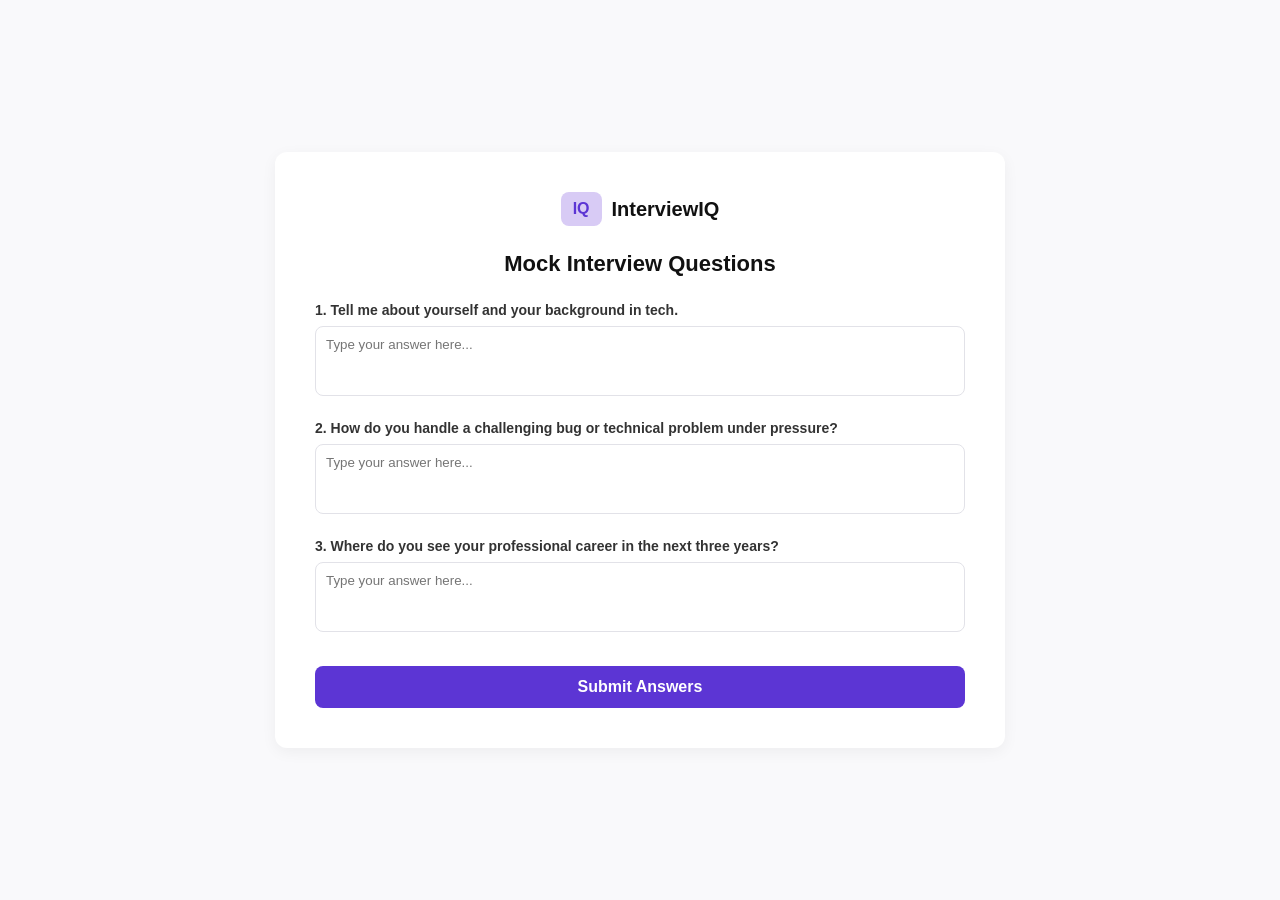
<file: templates/interview.html>
<!DOCTYPE html>
<html lang="en">
<head>
    <meta charset="UTF-8">
    <meta name="viewport" content="width=1200">
    <title>InterviewIQ - Questions</title>
    <style>
        body {
            font-family: 'Segoe UI', Tahoma, Geneva, Verdana, sans-serif;
            background-color: #f9f9fb;
            display: flex;
            justify-content: center;
            align-items: center;
            min-height: 100vh;
            margin: 0;
            overflow-x: auto; /* يسمح بالتمرير الأفقي تماماً مثل اللابتوب إذا فتح من الجوال */
        }
        .container {
            background: #ffffff;
            padding: 40px;
            border-radius: 12px;
            box-shadow: 0 4px 15px rgba(0, 0, 0, 0.05);
            width: 100%;
            max-width: 650px;
        }
        .header {
            display: flex;
            align-items: center;
            justify-content: center;
            gap: 10px;
            margin-bottom: 25px;
        }
        .logo-badge {
            background-color: #d8cbf5;
            color: #5c35d4;
            padding: 8px 12px;
            border-radius: 8px;
            font-weight: bold;
        }
        h1 { font-size: 22px; color: #111; text-align: center; margin-bottom: 25px; }
        .question-box { margin-bottom: 20px; }
        label { display: block; font-weight: 600; margin-bottom: 8px; color: #333; font-size: 14px; }
        textarea {
            width: 100%;
            height: 70px;
            padding: 10px;
            border: 1px solid #e2e2e8;
            border-radius: 8px;
            box-sizing: border-box;
            resize: none;
            font-family: inherit;
        }
        .submit-btn {
            background-color: #5c35d4;
            color: white;
            border: none;
            width: 100%;
            padding: 12px;
            border-radius: 8px;
            font-size: 16px;
            font-weight: 600;
            cursor: pointer;
            transition: background 0.2s;
            margin-top: 10px;
        }
        .submit-btn:hover { background-color: #4a2ab0; }
    </style>
</head>
<body>

    <div class="container">
        <div class="header">
            <span class="logo-badge">IQ</span>
            <span style="font-size: 20px; font-weight: bold; color: #111;">InterviewIQ</span>
        </div>

        <h1>Mock Interview Questions</h1>

        <form method="POST" action="/interview">
            <div class="question-box">
                <label>1. Tell me about yourself and your background in tech.</label>
                <textarea name="answer1" required placeholder="Type your answer here..."></textarea>
            </div>

            <div class="question-box">
                <label>2. How do you handle a challenging bug or technical problem under pressure?</label>
                <textarea name="answer2" required placeholder="Type your answer here..."></textarea>
            </div>

            <div class="question-box">
                <label>3. Where do you see your professional career in the next three years?</label>
                <textarea name="answer3" required placeholder="Type your answer here..."></textarea>
            </div>

            <button type="submit" class="submit-btn">Submit Answers</button>
        </form>
    </div>

</body>
</html>
</file>
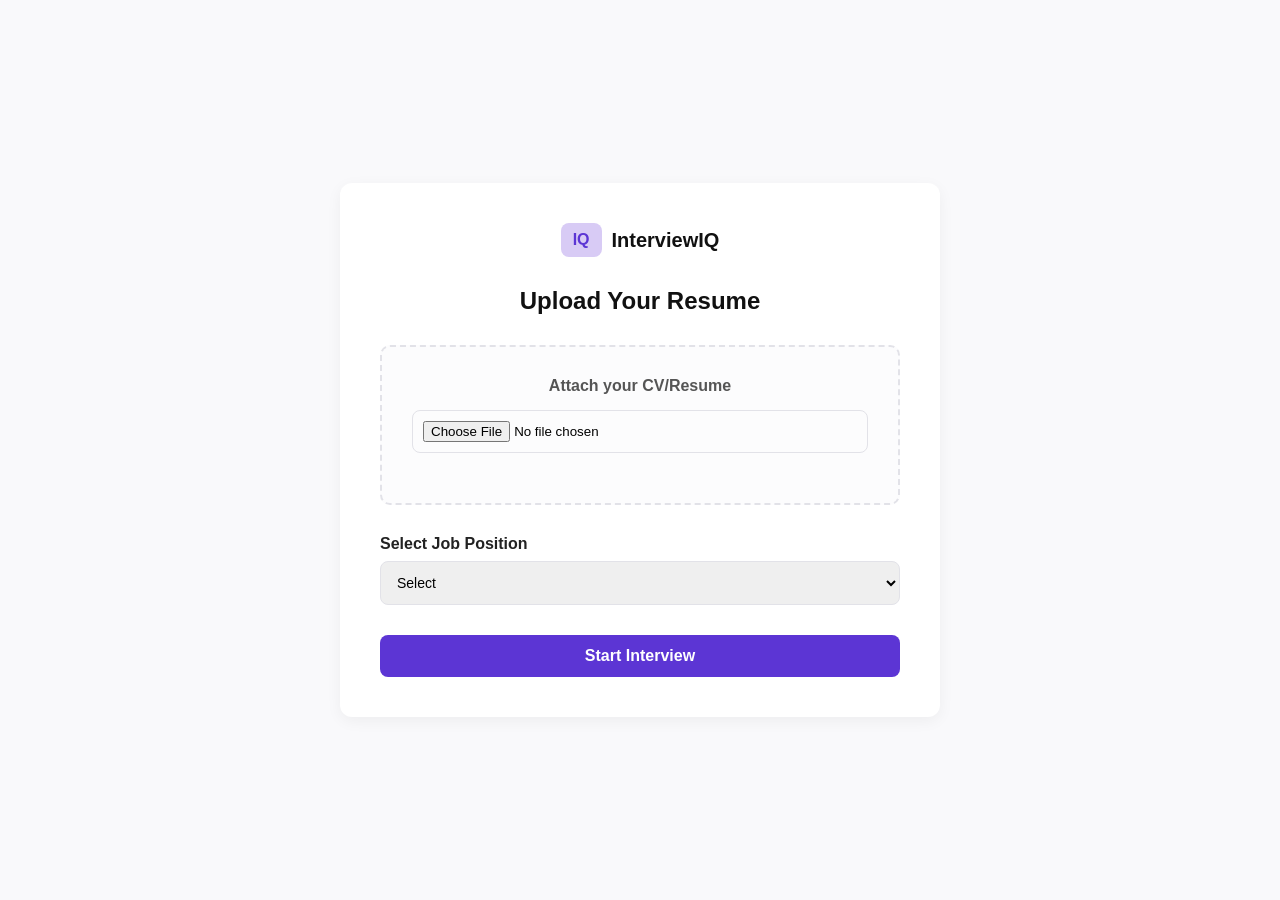
<file: templates/upload.html>
<!DOCTYPE html>
<html lang="en">
<head>
    <meta charset="UTF-8">
    <meta name="viewport" content="width=1200">
    <title>InterviewIQ - Upload Resume</title>
    <style>
        body {
            font-family: 'Segoe UI', Tahoma, Geneva, Verdana, sans-serif;
            background-color: #f9f9fb;
            display: flex;
            justify-content: center;
            align-items: center;
            min-height: 100vh;
            margin: 0;
            overflow-x: auto; /* يسمح بالتمرير الأفقي تماماً مثل اللابتوب عند فتحه من الجوال */
        }
        .container {
            background: #ffffff;
            padding: 40px;
            border-radius: 12px;
            box-shadow: 0 4px 15px rgba(0, 0, 0, 0.05);
            width: 100%;
            max-width: 600px;
            text-align: center;
            box-sizing: border-box;
        }
        .header {
            display: flex;
            align-items: center;
            justify-content: center;
            gap: 10px;
            margin-bottom: 30px;
        }
        .logo-badge {
            background-color: #d8cbf5;
            color: #5c35d4;
            padding: 8px 12px;
            border-radius: 8px;
            font-weight: bold;
        }
        h1 { font-size: 24px; color: #111; margin-bottom: 30px; }
        .upload-section {
            border: 2px dashed #e2e2e8;
            padding: 30px;
            border-radius: 10px;
            margin-bottom: 30px;
            background-color: #fcfcfd;
        }
        .upload-label { display: block; color: #555; margin-bottom: 15px; }
        .file-input {
            border: 1px solid #e2e2e8;
            padding: 10px;
            border-radius: 8px;
            width: 100%;
            box-sizing: border-box;
            margin-bottom: 20px;
        }
        .form-group { text-align: left; margin-bottom: 30px; }
        label { display: block; font-weight: 600; margin-bottom: 8px; color: #222; }
        select {
            width: 100%;
            padding: 12px;
            border: 1px solid #e2e2e8;
            border-radius: 8px;
            font-size: 14px;
            box-sizing: border-box;
        }
        .submit-btn {
            background-color: #5c35d4;
            color: white;
            border: none;
            width: 100%;
            padding: 12px;
            border-radius: 8px;
            font-size: 16px;
            font-weight: 600;
            cursor: pointer;
            transition: background 0.2s;
        }
        .submit-btn:hover { background-color: #4a2ab0; }
    </style>
</head>
<body>

    <div class="container">
        <div class="header">
            <span class="logo-badge">IQ</span>
            <span style="font-size: 20px; font-weight: bold; color: #111;">InterviewIQ</span>
        </div>

        <h1>Upload Your Resume</h1>

        <form method="POST" action="/upload" enctype="multipart/form-data">
            <div class="upload-section">
                <label class="upload-label">Attach your CV/Resume</label>
                <input type="file" name="resume" class="file-input" required>
            </div>

            <div class="form-group">
                <label for="job_position">Select Job Position</label>
                <select id="job_position" name="job_position" required>
                    <option value="" disabled selected>Select</option>
                    <option value="Computer Science">Computer Science</option>
                    <option value="Information Technology">Information Technology</option>
                    <option value="Cybersecurity">Cybersecurity</option>
                    <option value="Software Engineer">Software Engineer</option>
                </select>
            </div>

            <button type="submit" class="submit-btn">Start Interview</button>
        </form>
    </div>

</body>
</html>
</file>
